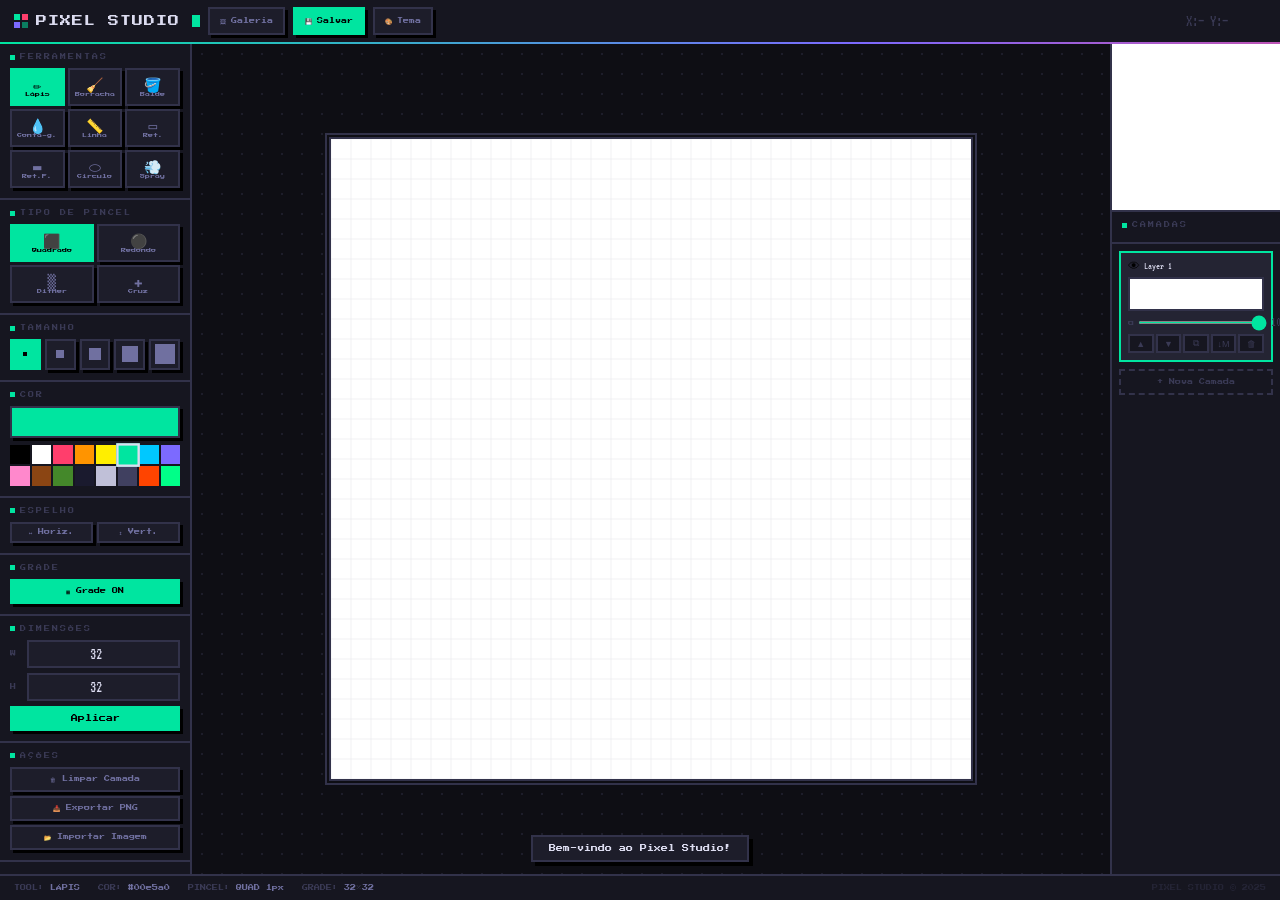
<file: pixe.html>
<!DOCTYPE html>
<html lang="pt-BR">
<head>
<meta charset="UTF-8">
<meta name="viewport" content="width=device-width, initial-scale=1.0, maximum-scale=1.0, user-scalable=no">
<title>Pixel Studio</title>
<link href="https://fonts.googleapis.com/css2?family=Press+Start+2P&family=VT323&display=swap" rel="stylesheet">
<style>
/* ═══════════════════════════════════════════
   THEMES
═══════════════════════════════════════════ */
:root {
  --bg:      #0e0e14;
  --p1:      #161620;
  --p2:      #1d1d2a;
  --p3:      #242433;
  --border:  #32324a;
  --acc:     #00e5a0;
  --acc2:    #ff3e6c;
  --acc3:    #7c6aff;
  --txt:     #dcdcf0;
  --txt2:    #7070a0;
  --txt3:    #3a3a55;
  --sh:      3px 3px 0 #000;
}
html.t-wave  { --bg:#0c0018; --p1:#14002a; --p2:#1c0038; --p3:#240048; --border:#400070; --acc:#ee00ff; --acc2:#ff8800; --acc3:#00ffee; --txt:#ffd0ff; --txt2:#a060b0; }
html.t-ocean { --bg:#020d18; --p1:#041825; --p2:#062235; --p3:#082e45; --border:#104060; --acc:#00c8ff; --acc2:#ff7040; --acc3:#40ffa0; --txt:#c0e8ff; --txt2:#4080a0; }
html.t-fire  { --bg:#150800; --p1:#200e00; --p2:#2c1400; --p3:#381c00; --border:#603000; --acc:#ff9400; --acc2:#ff2200; --acc3:#ffee00; --txt:#ffe8c0; --txt2:#a06020; }
html.t-lime  { --bg:#080f04; --p1:#0f1a08; --p2:#16240c; --p3:#1e2e12; --border:#304820; --acc:#88ff00; --acc2:#ff4400; --acc3:#00ffcc; --txt:#d0ffc0; --txt2:#608040; }
html.t-rose  { --bg:#120008; --p1:#1e0010; --p2:#280018; --p3:#320020; --border:#500038; --acc:#ff5fa8; --acc2:#ffcc00; --acc3:#c060ff; --txt:#ffe0f0; --txt2:#a04070; }
html.t-light { --bg:#d8d8e8; --p1:#e0e0f0; --p2:#e8e8f8; --p3:#f0f0ff; --border:#b0b0cc; --acc:#4455dd; --acc2:#dd2244; --acc3:#7744cc; --txt:#111128; --txt2:#5555880; --txt3:#9090b0; }

/* ═══════════════════════════════════════════
   RESET
═══════════════════════════════════════════ */
*, *::before, *::after { box-sizing: border-box; margin: 0; padding: 0; }
html, body {
  height: 100%; overflow: hidden;
  background: var(--bg); color: var(--txt);
  font-family: 'Press Start 2P', monospace;
  font-size: 10px;
  -webkit-tap-highlight-color: transparent;
}

/* ═══════════════════════════════════════════
   KEYFRAMES
═══════════════════════════════════════════ */
@keyframes fadeIn  { from { opacity:0; transform:translateY(-4px) } to { opacity:1; transform:none } }
@keyframes blink   { 0%,49%{opacity:1} 50%,100%{opacity:0} }
@keyframes modalIn { from { opacity:0; transform:scale(.96) } to { opacity:1; transform:none } }
@keyframes shimmer { 0%{background-position:0%} 100%{background-position:200%} }

/* ═══════════════════════════════════════════
   APP SHELL
═══════════════════════════════════════════ */
#app { display:flex; flex-direction:column; height:100vh; animation:fadeIn .4s ease; }

/* ═══════════════════════════════════════════
   HEADER
═══════════════════════════════════════════ */
#header {
  height: 44px; padding: 0 14px;
  background: var(--p1);
  border-bottom: 2px solid var(--border);
  display: flex; align-items: center; gap: 8px;
  flex-shrink: 0; position: relative; z-index: 20;
  image-rendering: pixelated;
}
/* Rainbow accent bar under header */
#header::after {
  content: '';
  position: absolute; bottom: -2px; left: 0; right: 0; height: 2px;
  background: linear-gradient(90deg,var(--acc),var(--acc3),var(--acc2),var(--acc));
  background-size: 200%;
  animation: shimmer 4s linear infinite;
}

#logo {
  font-size: 11px; color: var(--txt);
  letter-spacing: 1px; white-space: nowrap;
  display: flex; align-items: center; gap: 8px;
}
.logo-px {
  display: inline-grid; grid-template-columns: 1fr 1fr;
  gap: 2px; width: 14px; height: 14px;
}
.logo-px span { display: block; background: var(--acc); image-rendering: pixelated; }
.logo-px span:nth-child(2) { background: var(--acc2); }
.logo-px span:nth-child(3) { background: var(--acc3); }
.logo-px span:nth-child(4) { background: var(--acc); opacity:.5; }
.cursor { display:inline-block; width:8px; height:12px; background:var(--acc); margin-left:4px; vertical-align:middle; animation:blink 1s step-end infinite; }

/* Header buttons */
.hbtn {
  height: 28px; padding: 0 10px;
  background: var(--p2); border: 2px solid var(--border);
  color: var(--txt2); font-family: 'Press Start 2P', monospace;
  font-size: 6px; cursor: pointer; transition: .1s;
  white-space: nowrap; flex-shrink: 0;
  display: flex; align-items: center; gap: 5px;
  box-shadow: var(--sh);
}
.hbtn:hover { border-color: var(--acc); color: var(--acc); transform: translate(-1px,-1px); box-shadow: 4px 4px 0 #000; }
.hbtn:active { transform: translate(1px,1px); box-shadow: 1px 1px 0 #000; }
.hbtn.hi { background: var(--acc); border-color: var(--acc); color: #000; }
.hbtn.hi:hover { filter: brightness(1.15); transform: translate(-1px,-1px); }
#hr { margin-left: auto; display: flex; align-items: center; gap: 8px; }
#coords { font-family: 'VT323', monospace; font-size: 16px; color: var(--txt3); min-width: 80px; }

/* ═══════════════════════════════════════════
   MAIN
═══════════════════════════════════════════ */
#main { display: flex; flex: 1; overflow: hidden; }

/* ═══════════════════════════════════════════
   SIDEBAR
═══════════════════════════════════════════ */
#sidebar {
  width: 192px; background: var(--p1);
  border-right: 2px solid var(--border);
  display: flex; flex-direction: column;
  overflow-y: auto; flex-shrink: 0;
}
#sidebar::-webkit-scrollbar, #rpanel::-webkit-scrollbar { width: 4px; }
#sidebar::-webkit-scrollbar-thumb, #rpanel::-webkit-scrollbar-thumb { background: var(--border); }

.sec { padding: 10px; border-bottom: 2px solid var(--border); }
.slabel {
  font-size: 6px; color: var(--txt3); text-transform: uppercase;
  letter-spacing: 2px; margin-bottom: 8px;
  display: flex; align-items: center; gap: 5px;
}
.slabel::before { content:''; width:5px; height:5px; background:var(--acc); display:inline-block; flex-shrink:0; }

/* Tool grid */
.tgrid { display: grid; grid-template-columns: repeat(3, 1fr); gap: 3px; }
.tbtn {
  display: flex; flex-direction: column; align-items: center; justify-content: center;
  gap: 2px; padding: 6px 3px;
  background: var(--p2); border: 2px solid var(--border);
  color: var(--txt2); font-family: 'Press Start 2P', monospace;
  font-size: 5px; cursor: pointer; transition: .1s; user-select: none;
  box-shadow: var(--sh); touch-action: manipulation; line-height: 1.2;
}
.tbtn .ti { font-size: 14px; line-height: 1; }
.tbtn:hover { border-color: var(--acc); color: var(--acc); }
.tbtn.on  { background: var(--acc); border-color: var(--acc); color: #000; box-shadow: 0 0 8px var(--acc)66; }
.tgrid2 { display: grid; grid-template-columns: 1fr 1fr; gap: 3px; }

/* Brush size */
.szrow { display: flex; gap: 4px; justify-content: space-between; align-items: flex-end; }
.szbtn {
  flex: 1; aspect-ratio: 1; max-width: 38px;
  background: var(--p2); border: 2px solid var(--border);
  cursor: pointer; display: flex; align-items: center; justify-content: center;
  transition: .1s; box-shadow: var(--sh); touch-action: manipulation;
}
.szbtn:hover { border-color: var(--acc); }
.szbtn.on { background: var(--acc); border-color: var(--acc); box-shadow: 0 0 8px var(--acc)55; }
.szdot { background: var(--txt2); image-rendering: pixelated; }
.szbtn.on .szdot { background: #000; }

/* Color */
#ccbox {
  width: 100%; height: 32px; border: 2px solid var(--border);
  cursor: pointer; position: relative; margin-bottom: 7px;
  box-shadow: var(--sh); transition: .1s;
}
#ccbox:hover { border-color: var(--acc); }
#cinput { position: absolute; width: 200%; height: 200%; top: -50%; left: -50%; opacity: 0; cursor: pointer; }
.pal { display: grid; grid-template-columns: repeat(8,1fr); gap: 2px; }
.sw {
  aspect-ratio: 1; border: 2px solid transparent;
  cursor: pointer; transition: .1s; image-rendering: pixelated;
  touch-action: manipulation;
}
.sw:hover, .sw.on { border-color: var(--txt); transform: scale(1.18); z-index: 2; position: relative; }

/* Mirror */
.mirrow { display: flex; gap: 4px; }
.mbtn {
  flex: 1; padding: 5px 4px;
  background: var(--p2); border: 2px solid var(--border);
  color: var(--txt2); font-family: 'Press Start 2P', monospace;
  font-size: 6px; cursor: pointer; transition: .1s; text-align: center;
  box-shadow: var(--sh); touch-action: manipulation;
}
.mbtn:hover { border-color: var(--acc3); color: var(--acc3); }
.mbtn.on { background: var(--acc3); border-color: var(--acc3); color: #000; }

/* Dimension inputs */
.drow { display: flex; gap: 5px; align-items: center; margin-bottom: 5px; }
.dlbl { font-size: 6px; color: var(--txt3); width: 12px; flex-shrink: 0; }
.dinput {
  flex: 1; background: var(--p2); border: 2px solid var(--border);
  color: var(--txt); font-family: 'VT323', monospace; font-size: 16px;
  padding: 4px 6px; text-align: center; width: 0; transition: .1s;
}
.dinput:focus { outline: none; border-color: var(--acc); }

/* Generic buttons */
.btn {
  display: flex; align-items: center; justify-content: center; gap: 5px;
  padding: 7px 8px; width: 100%;
  background: var(--p2); border: 2px solid var(--border);
  color: var(--txt2); font-family: 'Press Start 2P', monospace;
  font-size: 6px; cursor: pointer; transition: .1s;
  box-shadow: var(--sh); user-select: none; touch-action: manipulation;
}
.btn:hover { border-color: var(--acc); color: var(--acc); transform: translate(-1px,-1px); box-shadow: 4px 4px 0 #000; }
.btn:active { transform: translate(1px,1px); box-shadow: 1px 1px 0 #000; }
.btn.on  { background: var(--acc); border-color: var(--acc); color: #000; }
.btn.hi  { background: var(--acc); border-color: var(--acc); color: #000; font-size: 7px; }
.btn.hi:hover { filter: brightness(1.1); transform: translate(-1px,-1px); }
.btn.danger:hover { border-color: var(--acc2); color: var(--acc2); }
.acol { display: flex; flex-direction: column; gap: 4px; }

/* ═══════════════════════════════════════════
   CANVAS AREA
═══════════════════════════════════════════ */
#canvas-area {
  flex: 1; display: flex; align-items: center; justify-content: center;
  overflow: auto; padding: 24px; position: relative;
  background: var(--bg);
  background-image:
    radial-gradient(var(--p2) 1px, transparent 1px);
  background-size: 20px 20px;
}

#cwrap {
  position: relative; display: inline-block; flex-shrink: 0;
  image-rendering: pixelated;
  box-shadow:
    0 0 0 2px var(--border),
    0 0 0 4px var(--bg),
    0 0 0 6px var(--border),
    6px 6px 0 #000;
  transition: box-shadow .2s;
}
#cwrap:hover {
  box-shadow:
    0 0 0 2px var(--acc),
    0 0 0 4px var(--bg),
    0 0 0 6px var(--acc)44,
    6px 6px 0 #000,
    0 0 30px var(--acc)18;
}
#pixelCanvas { display: block; image-rendering: pixelated; image-rendering: crisp-edges; touch-action: none; cursor: crosshair; }
#prevCanvas  { position: absolute; inset: 0; pointer-events: none; image-rendering: pixelated; image-rendering: crisp-edges; }
#gridCanvas  { position: absolute; inset: 0; pointer-events: none; image-rendering: pixelated; opacity: .22; }

/* ═══════════════════════════════════════════
   RIGHT PANEL
═══════════════════════════════════════════ */
#rpanel {
  width: 170px; background: var(--p1);
  border-left: 2px solid var(--border);
  display: flex; flex-direction: column;
  overflow-y: auto; flex-shrink: 0;
}
#mini {
  width: 100%; aspect-ratio: 1; display: block;
  image-rendering: pixelated; image-rendering: crisp-edges;
  background: #fff; border-bottom: 2px solid var(--border);
}

/* Layers */
#llist { display: flex; flex-direction: column; gap: 3px; padding: 7px; }
.lcard {
  background: var(--p2); border: 2px solid var(--border);
  padding: 7px; cursor: pointer; transition: .1s;
}
.lcard.on  { border-color: var(--acc); background: var(--p3); }
.lcard:hover:not(.on) { border-color: var(--txt3); }
.ltop { display: flex; align-items: center; gap: 4px; margin-bottom: 5px; }
.leye { background:none; border:none; cursor:pointer; font-size:12px; line-height:1; opacity:.4; transition:.1s; flex-shrink:0; touch-action:manipulation; }
.leye.on, .leye:hover { opacity:1; }
.lname {
  font-size: 10px; color: var(--txt); flex: 1; background: none;
  border: none; padding: 0; cursor: default; font-family: 'VT323', monospace;
  white-space: nowrap; overflow: hidden; text-overflow: ellipsis; max-width: 88px;
}
.lname:focus { outline: 1px solid var(--acc); background: var(--p1); cursor: text; padding: 0 3px; }
.lthumb {
  width: 100%; height: 34px; display: block;
  image-rendering: pixelated; border: 2px solid var(--border);
  margin-bottom: 5px; background: #fff;
}
.loprow { display:flex; align-items:center; gap:4px; }
.loplbl { font-size:6px; color:var(--txt3); flex-shrink:0; }
.lopsl  { flex:1; accent-color:var(--acc); cursor:pointer; height:3px; }
.lopval { font-family:'VT323',monospace; font-size:13px; color:var(--txt3); width:28px; text-align:right; }
.lacts  { display:flex; gap:2px; margin-top:5px; }
.lact {
  flex:1; background:var(--p1); border:2px solid var(--border);
  color:var(--txt3); font-size:9px; cursor:pointer; padding:2px;
  transition:.1s; text-align:center; touch-action:manipulation;
}
.lact:hover { border-color:var(--acc); color:var(--acc); }
.lact.del:hover { border-color:var(--acc2); color:var(--acc2); }

#addlbtn {
  margin: 0 7px 7px; padding: 8px;
  background: transparent; border: 2px dashed var(--border);
  color: var(--txt3); font-family: 'Press Start 2P', monospace;
  font-size: 6px; cursor: pointer; transition: .1s;
  display: flex; align-items: center; justify-content: center; gap: 5px;
  touch-action: manipulation;
}
#addlbtn:hover { border-color: var(--acc3); color: var(--acc3); }

/* ═══════════════════════════════════════════
   MOBILE TOOLBAR
═══════════════════════════════════════════ */
#mbar {
  display: none; background: var(--p1);
  border-top: 2px solid var(--border);
  padding: 5px 8px; gap: 5px;
  overflow-x: auto; flex-shrink: 0;
}
#mbar::-webkit-scrollbar { display: none; }
.mbbtn {
  display: flex; flex-direction: column; align-items: center; gap: 2px;
  padding: 6px 10px; background: var(--p2); border: 2px solid var(--border);
  color: var(--txt3); font-family: 'Press Start 2P', monospace;
  font-size: 5px; cursor: pointer; transition: .1s; flex-shrink: 0;
  touch-action: manipulation; min-width: 46px; box-shadow: var(--sh);
}
.mbbtn .ti { font-size: 16px; }
.mbbtn.on  { background: var(--acc); border-color: var(--acc); color: #000; }
.mbbtn:hover { border-color: var(--acc); color: var(--acc); }
.mb-div { width: 2px; background: var(--border); flex-shrink: 0; }

/* ═══════════════════════════════════════════
   STATUS BAR
═══════════════════════════════════════════ */
#statusbar {
  height: 26px; padding: 0 14px;
  background: var(--p1); border-top: 2px solid var(--border);
  display: flex; align-items: center; gap: 18px;
  flex-shrink: 0; font-size: 6px; color: var(--txt3);
  font-family: 'Press Start 2P', monospace;
}
#statusbar b { color: var(--txt2); font-weight: 400; }
.sb-right { margin-left: auto; opacity: .4; }

/* ═══════════════════════════════════════════
   MODAL BASE
═══════════════════════════════════════════ */
.overlay {
  position: fixed; inset: 0; background: #000000cc;
  z-index: 200; display: flex; align-items: center; justify-content: center;
  padding: 16px;
}
.overlay.hidden { display: none; }
.modal {
  background: var(--p1); border: 2px solid var(--border);
  max-width: 860px; width: 100%; max-height: 90vh;
  display: flex; flex-direction: column;
  animation: modalIn .2s ease;
  box-shadow: 6px 6px 0 #000, 0 0 40px #00000080;
}
.mhead {
  padding: 12px 16px; border-bottom: 2px solid var(--border);
  display: flex; align-items: center; justify-content: space-between;
  flex-shrink: 0; background: var(--p2);
}
.mtitle { font-size: 8px; color: var(--acc); letter-spacing: 1px; }
.mclose {
  background: var(--p1); border: 2px solid var(--border);
  color: var(--txt2); font-family: 'Press Start 2P', monospace;
  font-size: 7px; padding: 4px 8px; cursor: pointer; transition: .1s;
  box-shadow: var(--sh);
}
.mclose:hover { border-color: var(--acc2); color: var(--acc2); }
.mbody { padding: 16px; overflow-y: auto; flex: 1; }
.mfooter { display: flex; gap: 8px; }

/* ═══════════════════════════════════════════
   GALLERY MODAL
═══════════════════════════════════════════ */
#galgrid { display: grid; grid-template-columns: repeat(auto-fill, minmax(130px,1fr)); gap: 10px; }
.gi {
  background: var(--p2); border: 2px solid var(--border);
  cursor: pointer; transition: .1s;
  box-shadow: var(--sh);
}
.gi:hover { border-color: var(--acc); transform: translate(-2px,-2px); box-shadow: 5px 5px 0 #000; }
.gi img { width:100%; aspect-ratio:1; display:block; image-rendering:pixelated; background:#fff; border-bottom:2px solid var(--border); }
.giinfo { padding: 7px; }
.giname { font-size: 7px; color: var(--txt); display: block; margin-bottom: 2px; white-space: nowrap; overflow: hidden; text-overflow: ellipsis; }
.gidate { font-size: 6px; color: var(--txt3); display: block; margin-bottom: 7px; font-family: 'VT323', monospace; font-size: 12px; }
.girow  { display: flex; gap: 4px; }
.gibtn  { flex:1; background:var(--p1); border:2px solid var(--border); color:var(--txt3); font-family:'Press Start 2P',monospace; font-size:5px; padding:4px 2px; cursor:pointer; transition:.1s; text-align:center; }
.gibtn:hover     { border-color:var(--acc);  color:var(--acc);  }
.gibtn.del:hover { border-color:var(--acc2); color:var(--acc2); }
#galempty { text-align:center; color:var(--txt3); padding:48px 20px; font-size:7px; line-height:3; }

/* ═══════════════════════════════════════════
   SAVE MODAL
═══════════════════════════════════════════ */
.mlabel { font-size:6px; color:var(--txt3); margin-bottom:6px; display:block; }
#sname {
  width:100%; background:var(--p2); border:2px solid var(--border);
  color:var(--txt); font-family:'VT323',monospace; font-size:20px;
  padding:8px 10px; margin-bottom:12px; transition:.1s;
}
#sname:focus { outline:none; border-color:var(--acc); }

/* ═══════════════════════════════════════════
   THEME MODAL
═══════════════════════════════════════════ */
.tgrid-m { display: grid; grid-template-columns: repeat(4,1fr); gap: 7px; }
.tcard {
  padding: 10px 6px; background: var(--p2); border: 2px solid var(--border);
  cursor: pointer; text-align: center; transition: .1s;
  box-shadow: var(--sh);
}
.tcard:hover, .tcard.on { border-color: var(--acc); }
.tdots { display:flex; gap:3px; justify-content:center; margin-bottom:6px; }
.tdot  { width:13px; height:13px; border:1px solid #0004; }
.tname { font-size:6px; color:var(--txt2); }
.ccrow { display:flex; gap:10px; align-items:center; flex-wrap:wrap; margin-top:14px; padding-top:14px; border-top:2px solid var(--border); }
.ccitem { display:flex; align-items:center; gap:5px; }
.ccitem label { font-size:6px; color:var(--txt3); }
.ccitem input[type=color] { width:32px; height:26px; border:2px solid var(--border); background:none; cursor:pointer; }

/* ═══════════════════════════════════════════
   IMPORT MODAL
═══════════════════════════════════════════ */
#imp-prev { width:100%; max-height:160px; object-fit:contain; border:2px solid var(--border); margin-bottom:12px; display:none; background:#fff; image-rendering:pixelated; }
#imp-info { font-family:'VT323',monospace; font-size:14px; color:var(--txt3); margin-bottom:12px; }
.radio-group { display:flex; flex-direction:column; gap:5px; margin-bottom:12px; }
.ropt {
  display:flex; align-items:flex-start; gap:10px; padding:9px 10px;
  background:var(--p2); border:2px solid var(--border); cursor:pointer; transition:.1s;
}
.ropt:hover { border-color:var(--acc3); }
.ropt.sel   { border-color:var(--acc); background:var(--p3); }
.ropt input[type=radio] { margin-top:1px; accent-color:var(--acc); flex-shrink:0; }
.ropt-txt span { display:block; font-size:6px; color:var(--txt); margin-bottom:3px; }
.ropt-txt small { font-family:'VT323',monospace; font-size:13px; color:var(--txt3); }
.custom-sz { display:flex; gap:8px; align-items:center; margin-bottom:12px; display:none; }
.custom-sz input {
  width:72px; background:var(--p2); border:2px solid var(--border);
  color:var(--txt); font-family:'VT323',monospace; font-size:18px;
  padding:5px 8px; text-align:center;
}
.custom-sz input:focus { outline:none; border-color:var(--acc); }
.custom-sz span { font-size:7px; color:var(--txt3); }
.imp-note { font-family:'VT323',monospace; font-size:13px; color:var(--txt3); line-height:1.6; margin-bottom:12px; }

/* ═══════════════════════════════════════════
   TOAST
═══════════════════════════════════════════ */
#toast {
  position: fixed; bottom: 38px; left: 50%;
  transform: translateX(-50%) translateY(8px);
  background: var(--p2); border: 2px solid var(--border);
  color: var(--txt); font-size: 7px; padding: 8px 16px;
  box-shadow: 4px 4px 0 #000;
  z-index: 9999; pointer-events: none; white-space: nowrap;
  opacity: 0; transition: opacity .2s, transform .2s;
}
#toast.show { opacity: 1; transform: translateX(-50%) translateY(0); }
#toast.ok  { border-color: var(--acc);  color: var(--acc);  }
#toast.err { border-color: var(--acc2); color: var(--acc2); }

/* ═══════════════════════════════════════════
   RESPONSIVE
═══════════════════════════════════════════ */
@media (max-width: 780px) {
  #sidebar, #rpanel { display: none; }
  #mbar { display: flex; }
  #statusbar { display: none; }
  .hbtn span { display: none; }
}
@media (max-width: 480px) {
  #logo { font-size: 9px; }
  .hbtn { font-size: 5px; padding: 0 7px; }
}
/* Canvas scrollbars */
#canvas-area::-webkit-scrollbar { width: 6px; height: 6px; }
#canvas-area::-webkit-scrollbar-track { background: var(--bg); }
#canvas-area::-webkit-scrollbar-thumb { background: var(--border); }
</style>
</head>
<body>
<div id="app">

<!-- ════════════ HEADER ════════════ -->
<header id="header">
  <div id="logo">
    <div class="logo-px"><span></span><span></span><span></span><span></span></div>
    PIXEL STUDIO<span class="cursor"></span>
  </div>
  <button class="hbtn" onclick="openGallery()">🖼 <span>Galeria</span></button>
  <button class="hbtn hi" onclick="openSave()">💾 <span>Salvar</span></button>
  <button class="hbtn" onclick="openTheme()">🎨 <span>Tema</span></button>
  <div id="hr">
    <div id="coords">X:– Y:–</div>
  </div>
</header>

<div id="main">

<!-- ════════════ SIDEBAR ════════════ -->
<aside id="sidebar">

  <div class="sec">
    <div class="slabel">Ferramentas</div>
    <div class="tgrid">
      <button class="tbtn on" id="t-pen"     onclick="setTool('pen')">    <span class="ti">✏️</span>Lápis</button>
      <button class="tbtn"    id="t-eraser"  onclick="setTool('eraser')"> <span class="ti">🧹</span>Borracha</button>
      <button class="tbtn"    id="t-fill"    onclick="setTool('fill')">   <span class="ti">🪣</span>Balde</button>
      <button class="tbtn"    id="t-eyedrop" onclick="setTool('eyedrop')"><span class="ti">💧</span>Conta-g.</button>
      <button class="tbtn"    id="t-line"    onclick="setTool('line')">   <span class="ti">📏</span>Linha</button>
      <button class="tbtn"    id="t-rect"    onclick="setTool('rect')">   <span class="ti">▭</span>Ret.</button>
      <button class="tbtn"    id="t-frect"   onclick="setTool('frect')">  <span class="ti">▬</span>Ret.F.</button>
      <button class="tbtn"    id="t-circle"  onclick="setTool('circle')"> <span class="ti">⬭</span>Círculo</button>
      <button class="tbtn"    id="t-spray"   onclick="setTool('spray')">  <span class="ti">💨</span>Spray</button>
    </div>
  </div>

  <div class="sec">
    <div class="slabel">Tipo de Pincel</div>
    <div class="tgrid2">
      <button class="tbtn on" id="bt-square" onclick="setBType('square')"><span class="ti">⬛</span>Quadrado</button>
      <button class="tbtn"    id="bt-round"  onclick="setBType('round')"> <span class="ti">⚫</span>Redondo</button>
      <button class="tbtn"    id="bt-dither" onclick="setBType('dither')"><span class="ti">▒</span>Dither</button>
      <button class="tbtn"    id="bt-cross"  onclick="setBType('cross')"> <span class="ti">✚</span>Cruz</button>
    </div>
  </div>

  <div class="sec">
    <div class="slabel">Tamanho</div>
    <div class="szrow">
      <button class="szbtn on" id="sz1" onclick="setSize(1)"><div class="szdot" style="width:4px;height:4px"></div></button>
      <button class="szbtn"    id="sz2" onclick="setSize(2)"><div class="szdot" style="width:8px;height:8px"></div></button>
      <button class="szbtn"    id="sz3" onclick="setSize(3)"><div class="szdot" style="width:12px;height:12px"></div></button>
      <button class="szbtn"    id="sz4" onclick="setSize(4)"><div class="szdot" style="width:16px;height:16px"></div></button>
      <button class="szbtn"    id="sz6" onclick="setSize(6)"><div class="szdot" style="width:20px;height:20px"></div></button>
    </div>
  </div>

  <div class="sec">
    <div class="slabel">Cor</div>
    <div id="ccbox"><input type="color" id="cinput" value="#00e5a0" oninput="setColor(this.value)"></div>
    <div class="pal" id="palette"></div>
  </div>

  <div class="sec">
    <div class="slabel">Espelho</div>
    <div class="mirrow">
      <button class="mbtn" id="mH" onclick="toggleMir('H')">↔ Horiz.</button>
      <button class="mbtn" id="mV" onclick="toggleMir('V')">↕ Vert.</button>
    </div>
  </div>

  <div class="sec">
    <div class="slabel">Grade</div>
    <button class="btn on" id="gridbtn" onclick="toggleGrid()">▦ Grade ON</button>
  </div>

  <div class="sec">
    <div class="slabel">Dimensões</div>
    <div class="drow"><span class="dlbl">W</span><input class="dinput" type="number" id="cW" value="32" min="8" max="512"></div>
    <div class="drow"><span class="dlbl">H</span><input class="dinput" type="number" id="cH" value="32" min="8" max="512"></div>
    <button class="btn hi" onclick="applySize()" style="margin-top:2px">Aplicar</button>
  </div>

  <div class="sec">
    <div class="slabel">Ações</div>
    <div class="acol">
      <button class="btn danger" onclick="clearActive()">🗑 Limpar Camada</button>
      <button class="btn"        onclick="exportPNG()">📥 Exportar PNG</button>
      <label  class="btn"        style="cursor:pointer">
        📂 Importar Imagem
        <input type="file" id="impfile" accept="image/*" style="display:none" onchange="onImpFile(event)">
      </label>
    </div>
  </div>

</aside>

<!-- ════════════ CANVAS ════════════ -->
<main id="canvas-area">
  <div id="cwrap">
    <canvas id="pixelCanvas"></canvas>
    <canvas id="prevCanvas"></canvas>
    <canvas id="gridCanvas"></canvas>
  </div>
</main>

<!-- ════════════ RIGHT PANEL ════════════ -->
<aside id="rpanel">
  <canvas id="mini"></canvas>
  <div class="sec" style="padding-bottom:6px"><div class="slabel">Camadas</div></div>
  <div id="llist"></div>
  <button id="addlbtn" onclick="addLayer()">+ Nova Camada</button>
</aside>

</div><!-- #main -->

<!-- ════════════ MOBILE BAR ════════════ -->
<div id="mbar">
  <button class="mbbtn on" id="mb-pen"    onclick="setTool('pen');mbOn('mb-pen')">      <span class="ti">✏️</span>Lápis</button>
  <button class="mbbtn"    id="mb-eraser" onclick="setTool('eraser');mbOn('mb-eraser')"><span class="ti">🧹</span>Borr.</button>
  <button class="mbbtn"    id="mb-fill"   onclick="setTool('fill');mbOn('mb-fill')">    <span class="ti">🪣</span>Balde</button>
  <button class="mbbtn"    id="mb-line"   onclick="setTool('line');mbOn('mb-line')">    <span class="ti">📏</span>Linha</button>
  <button class="mbbtn"    id="mb-spray"  onclick="setTool('spray');mbOn('mb-spray')">  <span class="ti">💨</span>Spray</button>
  <div class="mb-div"></div>
  <button class="mbbtn" onclick="setSize(1)"><span class="ti" style="font-size:10px">●</span>1px</button>
  <button class="mbbtn" onclick="setSize(3)"><span class="ti" style="font-size:14px">●</span>3px</button>
  <button class="mbbtn" onclick="setSize(6)"><span class="ti" style="font-size:18px">●</span>6px</button>
  <div class="mb-div"></div>
  <button class="mbbtn" onclick="clearActive()"><span class="ti">🗑</span>Limpar</button>
  <button class="mbbtn" onclick="exportPNG()"><span class="ti">📥</span>PNG</button>
  <label  class="mbbtn" style="cursor:pointer"><span class="ti">📂</span>Import<input type="file" accept="image/*" style="display:none" onchange="onImpFile(event)"></label>
</div>

<!-- ════════════ STATUS BAR ════════════ -->
<div id="statusbar">
  <span>TOOL: <b id="st-tool">LÁPIS</b></span>
  <span>COR: <b id="st-color">#00e5a0</b></span>
  <span>PINCEL: <b id="st-brush">QUAD 1px</b></span>
  <span>GRADE: <b id="st-gw">32</b>×<b id="st-gh">32</b></span>
  <span class="sb-right">PIXEL STUDIO © 2025</span>
</div>

</div><!-- #app -->

<!-- ════════════ GALLERY MODAL ════════════ -->
<div class="overlay hidden" id="galOverlay">
  <div class="modal">
    <div class="mhead"><span class="mtitle">🖼 GALERIA DE ARTES</span><button class="mclose" onclick="closeGallery()">✕ FECHAR</button></div>
    <div class="mbody">
      <div id="galgrid"></div>
      <div id="galempty" class="hidden">Nenhuma arte ainda.<br>Clique em 💾 SALVAR para guardar!</div>
    </div>
  </div>
</div>

<!-- ════════════ SAVE MODAL ════════════ -->
<div class="overlay hidden" id="saveOverlay">
  <div class="modal" style="max-width:420px">
    <div class="mhead"><span class="mtitle">💾 SALVAR NA GALERIA</span><button class="mclose" onclick="closeSave()">✕</button></div>
    <div class="mbody">
      <span class="mlabel">Nome da sua arte:</span>
      <input id="sname" type="text" placeholder="Minha pixel art..." maxlength="50">
      <div class="mfooter">
        <button class="btn hi" onclick="confirmSave()">✅ Salvar</button>
        <button class="btn danger" onclick="closeSave()">✕ Cancelar</button>
      </div>
    </div>
  </div>
</div>

<!-- ════════════ THEME MODAL ════════════ -->
<div class="overlay hidden" id="themeOverlay">
  <div class="modal" style="max-width:480px">
    <div class="mhead"><span class="mtitle">🎨 TEMAS</span><button class="mclose" onclick="closeTheme()">✕</button></div>
    <div class="mbody">
      <div class="tgrid-m" id="tgridm">
        <div class="tcard on" data-t="default" onclick="applyTheme('default')">
          <div class="tdots"><div class="tdot" style="background:#0e0e14"></div><div class="tdot" style="background:#00e5a0"></div><div class="tdot" style="background:#ff3e6c"></div></div>
          <div class="tname">PADRÃO</div>
        </div>
        <div class="tcard" data-t="wave" onclick="applyTheme('wave')">
          <div class="tdots"><div class="tdot" style="background:#0c0018"></div><div class="tdot" style="background:#ee00ff"></div><div class="tdot" style="background:#00ffee"></div></div>
          <div class="tname">SYNTHWAVE</div>
        </div>
        <div class="tcard" data-t="ocean" onclick="applyTheme('ocean')">
          <div class="tdots"><div class="tdot" style="background:#020d18"></div><div class="tdot" style="background:#00c8ff"></div><div class="tdot" style="background:#40ffa0"></div></div>
          <div class="tname">OCEAN</div>
        </div>
        <div class="tcard" data-t="fire" onclick="applyTheme('fire')">
          <div class="tdots"><div class="tdot" style="background:#150800"></div><div class="tdot" style="background:#ff9400"></div><div class="tdot" style="background:#ffee00"></div></div>
          <div class="tname">FIRE</div>
        </div>
        <div class="tcard" data-t="lime" onclick="applyTheme('lime')">
          <div class="tdots"><div class="tdot" style="background:#080f04"></div><div class="tdot" style="background:#88ff00"></div><div class="tdot" style="background:#00ffcc"></div></div>
          <div class="tname">LIME</div>
        </div>
        <div class="tcard" data-t="rose" onclick="applyTheme('rose')">
          <div class="tdots"><div class="tdot" style="background:#120008"></div><div class="tdot" style="background:#ff5fa8"></div><div class="tdot" style="background:#c060ff"></div></div>
          <div class="tname">ROSE</div>
        </div>
        <div class="tcard" data-t="light" onclick="applyTheme('light')">
          <div class="tdots"><div class="tdot" style="background:#d8d8e8"></div><div class="tdot" style="background:#4455dd"></div><div class="tdot" style="background:#dd2244"></div></div>
          <div class="tname">CLARO</div>
        </div>
      </div>
      <div class="ccrow">
        <div class="ccitem"><label>ACCENT</label><input type="color" id="cca" value="#00e5a0" oninput="cssV('--acc',this.value)"></div>
        <div class="ccitem"><label>BG</label><input type="color" id="ccb" value="#0e0e14" oninput="cssV('--bg',this.value)"></div>
        <div class="ccitem"><label>PAINEL</label><input type="color" id="ccp" value="#161620" oninput="cssV('--p1',this.value)"></div>
      </div>
    </div>
  </div>
</div>

<!-- ════════════ IMPORT MODAL ════════════ -->
<div class="overlay hidden" id="impOverlay">
  <div class="modal" style="max-width:440px">
    <div class="mhead"><span class="mtitle">📂 IMPORTAR IMAGEM</span><button class="mclose" onclick="closeImp()">✕</button></div>
    <div class="mbody">
      <img id="imp-prev" alt="Preview">
      <div id="imp-info"></div>

      <div class="slabel" style="margin-bottom:8px">TAMANHO NA GRADE</div>
      <div class="radio-group">
        <label class="ropt sel" id="ro-orig" onclick="selMode('orig')">
          <input type="radio" name="im" value="orig" checked>
          <div class="ropt-txt"><span>Tamanho original da imagem</span><small id="ro-orig-sub">–</small></div>
        </label>
        <label class="ropt" id="ro-fit" onclick="selMode('fit')">
          <input type="radio" name="im" value="fit">
          <div class="ropt-txt"><span>Ajustar à grade atual</span><small id="ro-fit-sub">–</small></div>
        </label>
        <label class="ropt" id="ro-custom" onclick="selMode('custom')">
          <input type="radio" name="im" value="custom">
          <div class="ropt-txt"><span>Tamanho personalizado</span><small>Define W e H manualmente</small></div>
        </label>
      </div>

      <div class="custom-sz" id="custom-sz">
        <input type="number" id="imp-w" value="32" min="1" max="512">
        <span>×</span>
        <input type="number" id="imp-h" value="32" min="1" max="512">
        <span>blocos</span>
      </div>

      <div class="imp-note">A imagem é convertida pixel a pixel. Transparência vira pixel vazio.</div>
      <div class="mfooter">
        <button class="btn hi" onclick="confirmImp()">✅ Importar</button>
        <button class="btn danger" onclick="closeImp()">✕ Cancelar</button>
      </div>
    </div>
  </div>
</div>

<div id="toast"></div>

<!-- ════════════════════════════════════════
     JAVASCRIPT
════════════════════════════════════════ -->
<script>
/* ── STATE ───────────────────────────────── */
const CELL = 20;
let gW=32, gH=32, layers=[], actIdx=0, lCnt=1;
let curColor='#00e5a0', curTool='pen', bType='square', bSize=1;
let showGrid=true, mirH=false, mirV=false;
let isDown=false, sx=0,sy=0,lx=0,ly=0;
let gallery=[], curTheme='default', toastTmr;
let _impImg=null, _impNW=0, _impNH=0;

const cv   = document.getElementById('pixelCanvas');
const ctx  = cv.getContext('2d');
const pvCv = document.getElementById('prevCanvas');
const pvC  = pvCv.getContext('2d');
const grCv = document.getElementById('gridCanvas');
const grC  = grCv.getContext('2d');
const mnCv = document.getElementById('mini');
const mnC  = mnCv.getContext('2d');

/* ── PALETTE ─────────────────────────────── */
const PAL=['#000000','#ffffff','#ff3e6c','#ff9400','#ffee00','#00e5a0','#00c8ff','#7c6aff','#ff88cc','#8b4513','#44882a','#1a1a2e','#c0c0d8','#404060','#ff4400','#00ff88'];
function buildPal(){
  const el=document.getElementById('palette'); el.innerHTML='';
  PAL.forEach(c=>{const s=document.createElement('div');s.className='sw';s.style.background=c;s.title=c;s.onclick=()=>setColor(c);el.appendChild(s);});
}

/* ── LAYERS ──────────────────────────────── */
function eG(){ return Array.from({length:gH},()=>new Array(gW).fill(null)); }
function ag(){ return layers[actIdx].grid; }
function inB(x,y){ return x>=0&&x<gW&&y>=0&&y<gH; }

function addLayer(n){
  lCnt++;
  layers.splice(actIdx,0,{id:lCnt,name:n||`Layer ${lCnt}`,visible:true,opacity:1,grid:eG()});
  actIdx=0; renderLUI(); render();
}
function delLayer(i){
  if(layers.length<=1){toast('Mínimo 1 camada!','err');return;}
  layers.splice(i,1); actIdx=Math.min(actIdx,layers.length-1); renderLUI(); render();
}
function movLayer(i,d){
  const t=i+d; if(t<0||t>=layers.length)return;
  [layers[i],layers[t]]=[layers[t],layers[i]]; actIdx=t; renderLUI(); render();
}
function dupLayer(i){
  lCnt++; const s=layers[i];
  layers.splice(i,0,{id:lCnt,name:s.name+' cópia',visible:s.visible,opacity:s.opacity,grid:s.grid.map(r=>[...r])});
  actIdx=i; renderLUI(); render();
}
function mergeDown(i){
  if(i>=layers.length-1){toast('Sem camada abaixo!','err');return;}
  const a=layers[i],b=layers[i+1];
  for(let y=0;y<gH;y++)for(let x=0;x<gW;x++)if(a.grid[y][x]!==null)b.grid[y][x]=a.grid[y][x];
  layers.splice(i,1); actIdx=Math.min(actIdx,layers.length-1); renderLUI(); render();
}

/* ── RENDER ──────────────────────────────── */
function render(){
  ctx.clearRect(0,0,cv.width,cv.height);
  ctx.fillStyle='#fff'; ctx.fillRect(0,0,cv.width,cv.height);
  for(let i=layers.length-1;i>=0;i--){
    const l=layers[i]; if(!l.visible)continue; ctx.globalAlpha=l.opacity;
    for(let y=0;y<gH;y++)for(let x=0;x<gW;x++)if(l.grid[y][x]){ctx.fillStyle=l.grid[y][x];ctx.fillRect(x*CELL,y*CELL,CELL,CELL);}
  }
  ctx.globalAlpha=1; renderMini(); updateThumbs();
}
function renderMini(){
  mnC.clearRect(0,0,gW,gH); mnC.fillStyle='#fff'; mnC.fillRect(0,0,gW,gH);
  for(let i=layers.length-1;i>=0;i--){
    const l=layers[i]; if(!l.visible)continue; mnC.globalAlpha=l.opacity;
    for(let y=0;y<gH;y++)for(let x=0;x<gW;x++)if(l.grid[y][x]){mnC.fillStyle=l.grid[y][x];mnC.fillRect(x,y,1,1);}
  }
  mnC.globalAlpha=1;
}
function updateThumbs(){
  layers.forEach(l=>{
    const el=document.getElementById('lt-'+l.id); if(!el)return;
    const tc=el.getContext('2d'); tc.clearRect(0,0,gW,gH); tc.fillStyle='#fff'; tc.fillRect(0,0,gW,gH);
    for(let y=0;y<gH;y++)for(let x=0;x<gW;x++)if(l.grid[y][x]){tc.fillStyle=l.grid[y][x];tc.fillRect(x,y,1,1);}
  });
}
function drawGrid(){
  grC.clearRect(0,0,grCv.width,grCv.height); if(!showGrid)return;
  grC.strokeStyle='#888899'; grC.lineWidth=.5;
  for(let x=0;x<=gW;x++){grC.beginPath();grC.moveTo(x*CELL,0);grC.lineTo(x*CELL,gH*CELL);grC.stroke();}
  for(let y=0;y<=gH;y++){grC.beginPath();grC.moveTo(0,y*CELL);grC.lineTo(gW*CELL,y*CELL);grC.stroke();}
}

/* ── BRUSH ───────────────────────────────── */
function bPts(cx,cy){
  const pts=[],h=Math.floor(bSize/2);
  for(let dy=0;dy<bSize;dy++)for(let dx=0;dx<bSize;dx++){
    const px=cx-h+dx,py=cy-h+dy;
    if(bType==='round'&&Math.hypot(dx-h,dy-h)>bSize/2)continue;
    if(bType==='cross'&&dx!==h&&dy!==h)continue;
    pts.push([px,py]);
  }
  return pts;
}
function applyBrush(gx,gy,color){
  const g=ag(), pts=bPts(gx,gy), c=color||'#fff';
  const paint=(px,py)=>{
    if(!inB(px,py))return;
    if(bType==='dither'&&(px+py)%2!==0)return;
    g[py][px]=color; ctx.fillStyle=c; ctx.fillRect(px*CELL,py*CELL,CELL,CELL);
    mnC.fillStyle=c; mnC.fillRect(px,py,1,1);
  };
  pts.forEach(([px,py])=>{
    paint(px,py);
    if(mirH)paint(gW-1-px,py);
    if(mirV)paint(px,gH-1-py);
    if(mirH&&mirV)paint(gW-1-px,gH-1-py);
  });
}
function sprayAt(cx,cy,color){
  const g=ag(),r=bSize*3+4,n=r*2,c=color||'#fff';
  for(let i=0;i<n;i++){
    const a=Math.random()*Math.PI*2,d=Math.random()*r;
    const px=Math.round(cx+Math.cos(a)*d),py=Math.round(cy+Math.sin(a)*d);
    if(!inB(px,py))continue; g[py][px]=color; ctx.fillStyle=c; ctx.fillRect(px*CELL,py*CELL,CELL,CELL);
  }
}

/* ── FLOOD FILL ──────────────────────────── */
function fill(x,y,tc,fc){
  if(tc===fc)return; const g=ag(),vis=new Uint8Array(gW*gH),q=[[x,y]]; vis[y*gW+x]=1;
  while(q.length){
    const[cx,cy]=q.shift(); if(g[cy][cx]!==tc)continue; g[cy][cx]=fc;
    [[cx-1,cy],[cx+1,cy],[cx,cy-1],[cx,cy+1]].forEach(([nx,ny])=>{
      if(inB(nx,ny)&&!vis[ny*gW+nx]&&g[ny][nx]===tc){vis[ny*gW+nx]=1;q.push([nx,ny]);}
    });
  }
}

/* ── SHAPE TOOLS ─────────────────────────── */
const SHAPES=['line','rect','frect','circle'];
function lineP(x0,y0,x1,y1){
  const p=[]; let dx=Math.abs(x1-x0),dy=-Math.abs(y1-y0),sx=x0<x1?1:-1,sy=y0<y1?1:-1,err=dx+dy;
  while(true){p.push([x0,y0]);if(x0===x1&&y0===y1)break;const e=2*err;if(e>=dy){err+=dy;x0+=sx;}if(e<=dx){err+=dx;y0+=sy;}}
  return p;
}
function rectP(x0,y0,x1,y1,f){
  const p=[],mnX=Math.min(x0,x1),mxX=Math.max(x0,x1),mnY=Math.min(y0,y1),mxY=Math.max(y0,y1);
  for(let y=mnY;y<=mxY;y++)for(let x=mnX;x<=mxX;x++)if(f||x===mnX||x===mxX||y===mnY||y===mxY)p.push([x,y]);
  return p;
}
function circP(cx,cy,rx,ry){
  const s=new Set(),n=Math.max(rx,ry)*4+12;
  for(let i=0;i<n;i++){const a=i/n*Math.PI*2;s.add(Math.round(cx+Math.cos(a)*rx)+','+Math.round(cy+Math.sin(a)*ry));}
  return[...s].map(v=>v.split(',').map(Number));
}
function shPts(t,x,y){
  if(t==='line')  return lineP(sx,sy,x,y);
  if(t==='rect')  return rectP(sx,sy,x,y,false);
  if(t==='frect') return rectP(sx,sy,x,y,true);
  if(t==='circle')return circP(sx,sy,Math.abs(x-sx),Math.abs(y-sy));
  return[];
}
function drawPrev(pts,c){
  pvC.clearRect(0,0,pvCv.width,pvCv.height); pvC.fillStyle=c;
  pts.forEach(([px,py])=>{if(inB(px,py))pvC.fillRect(px*CELL,py*CELL,CELL,CELL);});
}
function commitSh(pts,c){
  const g=ag(); pts.forEach(([px,py])=>{if(inB(px,py))g[py][px]=c;});
  pvC.clearRect(0,0,pvCv.width,pvCv.height); render();
}

/* ── EVENTS ──────────────────────────────── */
function getCell(e){
  const r=cv.getBoundingClientRect();
  let cl,ct;
  if(e.touches&&e.touches.length){cl=e.touches[0].clientX;ct=e.touches[0].clientY;}
  else if(e.changedTouches&&e.changedTouches.length){cl=e.changedTouches[0].clientX;ct=e.changedTouches[0].clientY;}
  else{cl=e.clientX;ct=e.clientY;}
  const scX=cv.width/r.width, scY=cv.height/r.height;
  return{x:Math.floor((cl-r.left)*scX/CELL),y:Math.floor((ct-r.top)*scY/CELL)};
}
function onDown(e){
  e.preventDefault(); isDown=true;
  const{x,y}=getCell(e); sx=x;sy=y;lx=x;ly=y;
  if(curTool==='eyedrop'){const g=ag();if(inB(x,y)&&g[y][x])setColor(g[y][x]);setTool('pen');isDown=false;return;}
  if(curTool==='fill'){if(inB(x,y)){fill(x,y,ag()[y][x],curColor);render();}isDown=false;return;}
  if(SHAPES.includes(curTool))return;
  const c=curTool==='eraser'?null:curColor;
  if(curTool==='spray'){sprayAt(x,y,c);return;}
  applyBrush(x,y,c);
}
function onMove(e){
  e.preventDefault();
  const{x,y}=getCell(e);
  document.getElementById('coords').textContent=inB(x,y)?`X:${x}  Y:${y}`:'X:–  Y:–';
  if(!isDown)return;
  const c=curTool==='eraser'?null:curColor;
  if(SHAPES.includes(curTool)){drawPrev(shPts(curTool,x,y),curColor);return;}
  if(x===lx&&y===ly)return;
  if(curTool==='spray'){sprayAt(x,y,c);lx=x;ly=y;return;}
  const dx=x-lx,dy=y-ly,s=Math.max(Math.abs(dx),Math.abs(dy));
  for(let i=0;i<=s;i++)applyBrush(Math.round(lx+dx*i/s),Math.round(ly+dy*i/s),c);
  lx=x;ly=y; renderMini();
}
function onUp(e){
  if(!isDown)return; isDown=false;
  const{x,y}=getCell(e);
  if(SHAPES.includes(curTool))commitSh(shPts(curTool,x,y),curColor);
  else renderMini();
}
function bindEvents(){
  cv.addEventListener('mousedown',  onDown);
  cv.addEventListener('mousemove',  onMove);
  cv.addEventListener('mouseup',    onUp);
  cv.addEventListener('mouseleave',()=>{if(isDown){isDown=false;renderMini();}pvC.clearRect(0,0,pvCv.width,pvCv.height);});
  cv.addEventListener('contextmenu',e=>e.preventDefault());
  cv.addEventListener('touchstart', onDown,{passive:false});
  cv.addEventListener('touchmove',  onMove,{passive:false});
  cv.addEventListener('touchend',   onUp,  {passive:false});
  cv.addEventListener('touchcancel',()=>{isDown=false;},{passive:true});
  document.addEventListener('keydown',e=>{
    if(e.target.tagName==='INPUT')return;
    const k=e.key.toLowerCase();
    ({p:'pen',e:'eraser',f:'fill',i:'eyedrop',l:'line',r:'rect',c:'circle',s:'spray'}[k]&&setTool({p:'pen',e:'eraser',f:'fill',i:'eyedrop',l:'line',r:'rect',c:'circle',s:'spray'}[k]));
    if(k==='g')toggleGrid();
    if(k==='delete'||k==='backspace')clearActive();
    if(k==='s'&&(e.ctrlKey||e.metaKey)){e.preventDefault();exportPNG();}
    if(k==='1')setSize(1);if(k==='2')setSize(2);if(k==='3')setSize(3);if(k==='4')setSize(4);
  });
}

/* ── TOOL / BRUSH ────────────────────────── */
const TL={pen:'LÁPIS',eraser:'BORRACHA',fill:'BALDE',eyedrop:'CONTA-G.',line:'LINHA',rect:'RET.',frect:'RET.F.',circle:'CÍRCULO',spray:'SPRAY'};
const TC={pen:'crosshair',eraser:'cell',fill:'cell',eyedrop:'zoom-in',line:'crosshair',rect:'crosshair',frect:'crosshair',circle:'crosshair',spray:'crosshair'};
function setTool(t){
  curTool=t;
  document.querySelectorAll('[id^="t-"]').forEach(b=>b.classList.remove('on'));
  document.getElementById('t-'+t)?.classList.add('on');
  cv.style.cursor=TC[t]||'crosshair';
  document.getElementById('st-tool').textContent=TL[t]||t;
}
function setBType(t){
  bType=t;
  document.querySelectorAll('[id^="bt-"]').forEach(b=>b.classList.remove('on'));
  document.getElementById('bt-'+t)?.classList.add('on');
  updBrushSt();
}
function setSize(s){
  bSize=s;
  [1,2,3,4,6].forEach(n=>document.getElementById('sz'+n)?.classList.toggle('on',n===s));
  updBrushSt();
}
function updBrushSt(){
  const m={square:'QUAD',round:'ROND',dither:'DTH',cross:'CRUZ'};
  document.getElementById('st-brush').textContent=`${m[bType]||bType} ${bSize}px`;
}
function toggleMir(ax){
  if(ax==='H'){mirH=!mirH;document.getElementById('mH').classList.toggle('on',mirH);}
  else{mirV=!mirV;document.getElementById('mV').classList.toggle('on',mirV);}
}

/* ── COLOR ───────────────────────────────── */
function setColor(hex){
  curColor=hex;
  document.getElementById('cinput').value=hex;
  document.getElementById('ccbox').style.background=hex;
  document.getElementById('st-color').textContent=hex;
  document.querySelectorAll('.sw').forEach(s=>s.classList.toggle('on',s.title===hex));
}

/* ── CANVAS RESIZE ───────────────────────── */
function resizeCvs(){
  [cv,pvCv,grCv].forEach(c=>{c.width=gW*CELL;c.height=gH*CELL;c.style.width=c.width+'px';c.style.height=c.height+'px';});
  mnCv.width=gW; mnCv.height=gH;
  drawGrid();
  document.getElementById('st-gw').textContent=gW;
  document.getElementById('st-gh').textContent=gH;
}
function applySize(){
  let w=Math.min(512,Math.max(8,parseInt(document.getElementById('cW').value)||32));
  let h=Math.min(512,Math.max(8,parseInt(document.getElementById('cH').value)||32));
  document.getElementById('cW').value=w; document.getElementById('cH').value=h;
  gW=w; gH=h; layers.forEach(l=>l.grid=eG()); resizeCvs(); renderLUI(); render();
  toast(`Grade ${w}×${h} criada`,'ok');
}
function toggleGrid(){
  showGrid=!showGrid;
  const b=document.getElementById('gridbtn');
  b.textContent=showGrid?'▦ Grade ON':'▦ Grade OFF';
  b.classList.toggle('on',showGrid); drawGrid();
}
function clearActive(){ ag().forEach(r=>r.fill(null)); render(); toast('Camada limpa'); }

/* ── EXPORT PNG ──────────────────────────── */
function exportPNG(){
  const off=document.createElement('canvas'); off.width=gW*CELL; off.height=gH*CELL;
  const oc=off.getContext('2d'); oc.fillStyle='#fff'; oc.fillRect(0,0,off.width,off.height);
  for(let i=layers.length-1;i>=0;i--){
    const l=layers[i]; if(!l.visible)continue; oc.globalAlpha=l.opacity;
    for(let y=0;y<gH;y++)for(let x=0;x<gW;x++)if(l.grid[y][x]){oc.fillStyle=l.grid[y][x];oc.fillRect(x*CELL,y*CELL,CELL,CELL);}
  }
  oc.globalAlpha=1;
  off.toBlob(blob=>{
    const url=URL.createObjectURL(blob),a=document.createElement('a');
    a.href=url; a.download='pixel-studio-'+Date.now()+'.png';
    document.body.appendChild(a); a.click();
    setTimeout(()=>{document.body.removeChild(a);URL.revokeObjectURL(url);},200);
    toast('PNG exportado!','ok');
  },'image/png');
}

/* ── IMPORT ──────────────────────────────── */
function onImpFile(e){
  const file=e.target.files[0]; if(!file||!file.type.startsWith('image/')){toast('Arquivo inválido','err');return;}
  const reader=new FileReader();
  reader.onload=ev=>{
    const img=new Image();
    img.onload=()=>{
      _impImg=img; _impNW=img.naturalWidth; _impNH=img.naturalHeight;
      const prev=document.getElementById('imp-prev');
      prev.src=ev.target.result; prev.style.display='block';
      document.getElementById('imp-info').textContent=`Imagem original: ${_impNW} × ${_impNH} pixels`;
      document.getElementById('ro-orig-sub').textContent=`${_impNW} × ${_impNH} blocos`;
      document.getElementById('ro-fit-sub').textContent=`${gW} × ${gH} blocos (grade atual)`;
      document.getElementById('imp-w').value=_impNW;
      document.getElementById('imp-h').value=_impNH;
      selMode('orig');
      document.getElementById('impOverlay').classList.remove('hidden');
    };
    img.src=ev.target.result;
  };
  reader.readAsDataURL(file); e.target.value='';
}
function selMode(m){
  ['orig','fit','custom'].forEach(v=>{
    document.getElementById('ro-'+v).classList.toggle('sel',v===m);
    document.querySelector(`input[value="${v}"]`).checked=(v===m);
  });
  document.getElementById('custom-sz').style.display=m==='custom'?'flex':'none';
}
function closeImp(){ document.getElementById('impOverlay').classList.add('hidden'); }
function confirmImp(){
  if(!_impImg){closeImp();return;}
  const mode=document.querySelector('input[name="im"]:checked').value;
  let tw=gW,th=gH;
  if(mode==='orig'){tw=_impNW;th=_impNH;}
  if(mode==='custom'){
    tw=Math.min(512,Math.max(1,parseInt(document.getElementById('imp-w').value)||gW));
    th=Math.min(512,Math.max(1,parseInt(document.getElementById('imp-h').value)||gH));
  }
  if(tw!==gW||th!==gH){
    gW=tw;gH=th;
    document.getElementById('cW').value=gW; document.getElementById('cH').value=gH;
    layers.forEach(l=>l.grid=eG()); resizeCvs();
  }
  const tmp=document.createElement('canvas'); tmp.width=gW; tmp.height=gH;
  tmp.getContext('2d').drawImage(_impImg,0,0,gW,gH);
  const d=tmp.getContext('2d').getImageData(0,0,gW,gH).data, g=ag();
  for(let y=0;y<gH;y++)for(let x=0;x<gW;x++){
    const i=(y*gW+x)*4;
    if(d[i+3]<10){g[y][x]=null;continue;}
    g[y][x]='#'+[d[i],d[i+1],d[i+2]].map(v=>v.toString(16).padStart(2,'0')).join('');
  }
  renderLUI(); render(); closeImp(); toast(`Importado (${gW}×${gH})`,'ok');
}

/* ── GALLERY ─────────────────────────────── */
function genThumb(){
  const off=document.createElement('canvas'); off.width=gW; off.height=gH;
  const oc=off.getContext('2d'); oc.fillStyle='#fff'; oc.fillRect(0,0,gW,gH);
  for(let i=layers.length-1;i>=0;i--){
    const l=layers[i]; if(!l.visible)continue; oc.globalAlpha=l.opacity;
    for(let y=0;y<gH;y++)for(let x=0;x<gW;x++)if(l.grid[y][x]){oc.fillStyle=l.grid[y][x];oc.fillRect(x,y,1,1);}
  }
  oc.globalAlpha=1; return off.toDataURL('image/png');
}
function saveToGal(name){
  gallery.unshift({
    id:Date.now(),name:name||'Arte',date:new Date().toLocaleDateString('pt-BR'),
    gW,gH,
    layers:layers.map(l=>({id:l.id,name:l.name,visible:l.visible,opacity:l.opacity,grid:l.grid.map(r=>[...r])})),
    thumb:genThumb()
  });
  persistGal(); toast('Salvo na galeria!','ok');
}
function loadFromGal(id){
  const item=gallery.find(g=>g.id===id); if(!item)return;
  gW=item.gW; gH=item.gH;
  layers=item.layers.map(l=>({id:l.id,name:l.name,visible:l.visible,opacity:l.opacity,grid:l.grid.map(r=>[...r])}));
  actIdx=0; lCnt=Math.max(...layers.map(l=>l.id),lCnt);
  document.getElementById('cW').value=gW; document.getElementById('cH').value=gH;
  resizeCvs(); renderLUI(); render(); closeGallery();
  toast(`"${item.name}" carregado`,'ok');
}
function delFromGal(id){ gallery=gallery.filter(g=>g.id!==id); persistGal(); buildGalUI(); toast('Arte removida'); }
function persistGal(){ try{localStorage.setItem('ps_gal',JSON.stringify(gallery));}catch(e){toast('Storage cheio!','err');} }
function loadGal(){ try{const r=localStorage.getItem('ps_gal');if(r)gallery=JSON.parse(r);}catch(e){gallery=[];} }
function autoSave(){
  try{localStorage.setItem('ps_auto',JSON.stringify({gW,gH,actIdx,layers:layers.map(l=>({id:l.id,name:l.name,visible:l.visible,opacity:l.opacity,grid:l.grid.map(r=>[...r])}))}));}
  catch(e){}
}
function loadAuto(){
  try{
    const r=localStorage.getItem('ps_auto'); if(!r)return false;
    const d=JSON.parse(r); gW=d.gW; gH=d.gH; actIdx=d.actIdx||0;
    layers=d.layers.map(l=>({id:l.id,name:l.name,visible:l.visible,opacity:l.opacity,grid:l.grid.map(r=>[...r])}));
    lCnt=Math.max(...layers.map(l=>l.id),1);
    document.getElementById('cW').value=gW; document.getElementById('cH').value=gH;
    return true;
  }catch(e){return false;}
}

/* ── GALLERY UI ──────────────────────────── */
function openGallery(){ buildGalUI(); document.getElementById('galOverlay').classList.remove('hidden'); }
function closeGallery(){ document.getElementById('galOverlay').classList.add('hidden'); }
function buildGalUI(){
  const grid=document.getElementById('galgrid'),empty=document.getElementById('galempty');
  if(!gallery.length){grid.innerHTML='';empty.classList.remove('hidden');return;}
  empty.classList.add('hidden');
  grid.innerHTML=gallery.map(item=>`
    <div class="gi">
      <img src="${item.thumb}" alt="${item.name}">
      <div class="giinfo">
        <span class="giname" title="${item.name}">${item.name}</span>
        <span class="gidate">${item.date} · ${item.gW}×${item.gH}</span>
        <div class="girow">
          <button class="gibtn" onclick="loadFromGal(${item.id})">📂 Abrir</button>
          <button class="gibtn del" onclick="delFromGal(${item.id})">🗑</button>
        </div>
      </div>
    </div>
  `).join('');
}

/* ── SAVE UI ─────────────────────────────── */
function openSave(){ document.getElementById('saveOverlay').classList.remove('hidden'); document.getElementById('sname').value=''; setTimeout(()=>document.getElementById('sname').focus(),80); }
function closeSave(){ document.getElementById('saveOverlay').classList.add('hidden'); }
function confirmSave(){ saveToGal(document.getElementById('sname').value.trim()||'Arte'); closeSave(); }
document.getElementById('sname').addEventListener('keydown',e=>{if(e.key==='Enter')confirmSave();if(e.key==='Escape')closeSave();});

/* ── THEME ───────────────────────────────── */
function openTheme(){ document.getElementById('themeOverlay').classList.remove('hidden'); document.querySelectorAll('.tcard').forEach(c=>c.classList.toggle('on',c.dataset.t===curTheme)); }
function closeTheme(){ document.getElementById('themeOverlay').classList.add('hidden'); }
function applyTheme(n){
  document.documentElement.className=document.documentElement.className.replace(/t-\S+/g,'').trim();
  if(n!=='default')document.documentElement.classList.add('t-'+n);
  curTheme=n;
  document.querySelectorAll('.tcard').forEach(c=>c.classList.toggle('on',c.dataset.t===n));
  try{localStorage.setItem('ps_theme',n);}catch(e){}
}
function cssV(p,v){ document.documentElement.style.setProperty(p,v); }
function loadTheme(){ try{const t=localStorage.getItem('ps_theme');if(t)applyTheme(t);}catch(e){} }

/* ── LAYERS UI ───────────────────────────── */
function renderLUI(){
  const list=document.getElementById('llist'); list.innerHTML='';
  layers.forEach((l,i)=>{
    const card=document.createElement('div');
    card.className='lcard'+(i===actIdx?' on':'');
    card.innerHTML=`
      <div class="ltop">
        <button class="leye ${l.visible?'on':''}" onclick="togVis(${i})">${l.visible?'👁':'🚫'}</button>
        <input class="lname" value="${l.name}" readonly
          ondblclick="this.removeAttribute('readonly');this.focus()"
          onblur="this.setAttribute('readonly','');renameL(${i},this.value)"
          onkeydown="if(event.key==='Enter')this.blur()">
      </div>
      <canvas class="lthumb" id="lt-${l.id}" width="${gW}" height="${gH}"></canvas>
      <div class="loprow">
        <span class="loplbl">α</span>
        <input class="lopsl" type="range" min="0" max="100" value="${Math.round(l.opacity*100)}"
          oninput="setOp(${i},this.value);this.nextElementSibling.textContent=this.value+'%'">
        <span class="lopval">${Math.round(l.opacity*100)}%</span>
      </div>
      <div class="lacts">
        <button class="lact" title="Acima"    onclick="movLayer(${i},-1)">▲</button>
        <button class="lact" title="Abaixo"   onclick="movLayer(${i},+1)">▼</button>
        <button class="lact" title="Duplicar" onclick="dupLayer(${i})">⧉</button>
        <button class="lact" title="Mesclar"  onclick="mergeDown(${i})">↓M</button>
        <button class="lact del" title="Excluir" onclick="delLayer(${i})">🗑</button>
      </div>
    `;
    card.addEventListener('click',e=>{
      if(['INPUT','BUTTON'].includes(e.target.tagName))return;
      actIdx=i; renderLUI();
    });
    list.appendChild(card);
  });
  updateThumbs();
}
function togVis(i){ layers[i].visible=!layers[i].visible; renderLUI(); render(); }
function renameL(i,v){ layers[i].name=v.trim()||'Layer'; }
function setOp(i,v){ layers[i].opacity=parseInt(v)/100; render(); }

/* ── MOBILE BAR ──────────────────────────── */
function mbOn(id){ document.querySelectorAll('.mbbtn').forEach(b=>b.classList.remove('on')); document.getElementById(id)?.classList.add('on'); }

/* ── TOAST ───────────────────────────────── */
function toast(msg,type=''){
  const el=document.getElementById('toast');
  el.textContent=msg; el.className=type; el.classList.add('show');
  clearTimeout(toastTmr);
  toastTmr=setTimeout(()=>el.classList.remove('show'),2400);
}

/* ── INIT ────────────────────────────────── */
function initFresh(){ layers=[{id:1,name:'Layer 1',visible:true,opacity:1,grid:eG()}]; actIdx=0; lCnt=1; }

function init(){
  loadTheme(); loadGal();
  const restored=loadAuto(); if(!restored)initFresh();
  buildPal(); resizeCvs(); renderLUI(); render(); setColor(curColor); bindEvents();
  setInterval(autoSave,45000); window.addEventListener('beforeunload',autoSave);
  ['galOverlay','saveOverlay','themeOverlay','impOverlay'].forEach(id=>{
    document.getElementById(id).addEventListener('click',function(e){if(e.target===this)this.classList.add('hidden');});
  });
  if(restored)toast('Sessão restaurada!','ok');
  else toast('Bem-vindo ao Pixel Studio!');
}
window.addEventListener('load',init);
</script>
</body>
</html>
</file>
